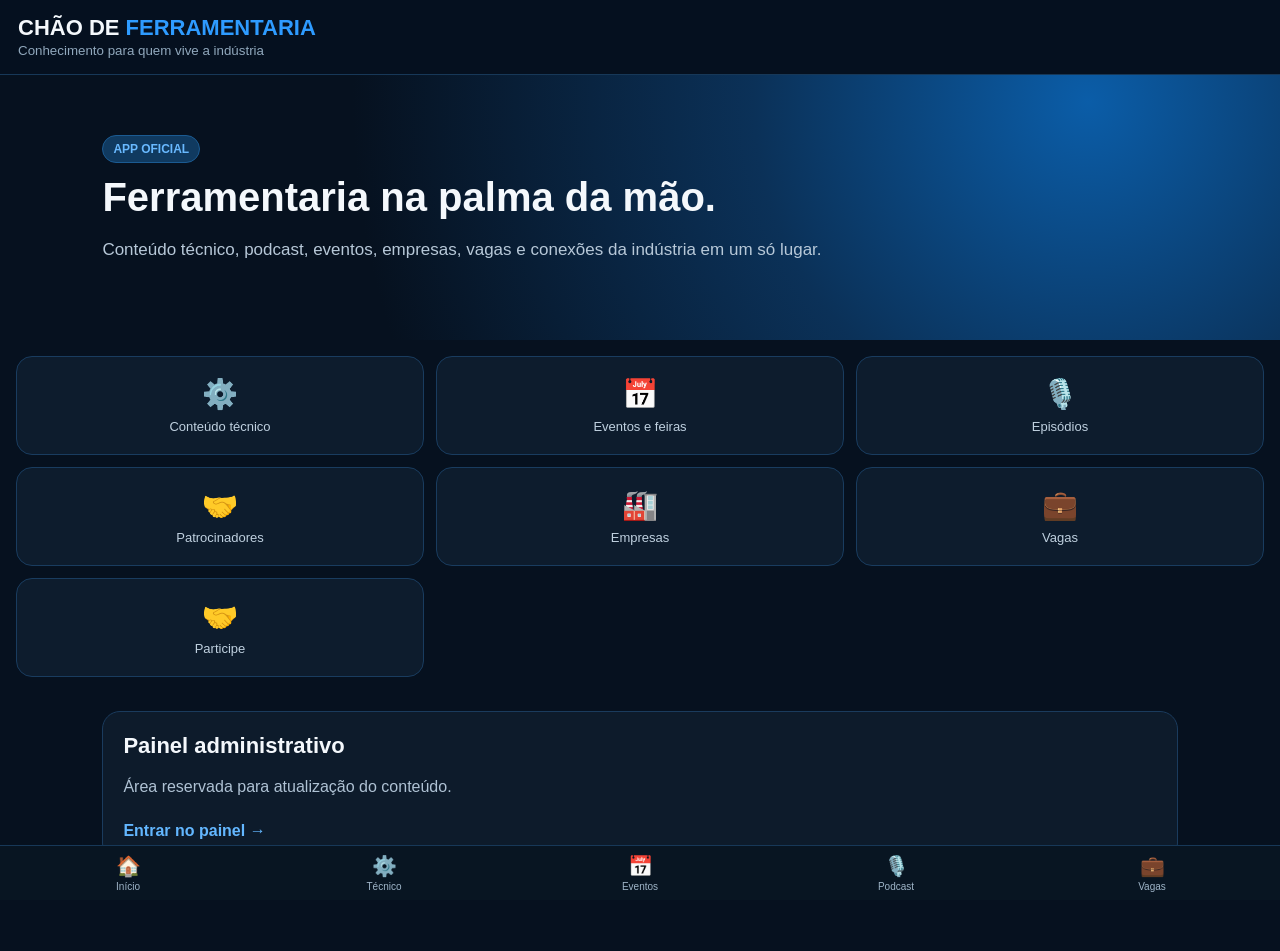
<file: index.html>
<!doctype html><html lang="pt-BR"><head><meta charset="utf-8"><meta name="viewport" content="width=device-width,initial-scale=1"><meta name="theme-color" content="#0b5da8"><link rel="stylesheet" href="style.css"><link rel="manifest" href="manifest.webmanifest"><title>Chão de Ferramentaria</title></head><body>
<header class="topbar"><div class="brand">CHÃO DE <span>FERRAMENTARIA</span></div><small>Conhecimento para quem vive a indústria</small></header>
<section class="hero"><span class="pill">APP OFICIAL</span><h1>Ferramentaria na palma da mão.</h1><p>Conteúdo técnico, podcast, eventos, empresas, vagas e conexões da indústria em um só lugar.</p></section>
<section class="quick-grid">
<a class="quick" href="tecnico.html">⚙️<span>Conteúdo técnico</span></a>
<a class="quick" href="eventos.html">📅<span>Eventos e feiras</span></a>
<a class="quick" href="episodios.html">🎙️<span>Episódios</span></a>
<a class="quick" href="parceiros.html">🤝<span>Patrocinadores</span></a>
<a class="quick" href="empresas.html">🏭<span>Empresas</span></a>
<a class="quick" href="vagas.html">💼<span>Vagas</span></a>
  <a class="quick" href="participe.html">🤝<span>Participe</span></a>
</section>
<div id="home-latest"></div>
<section class="section"><div class="card"><h3>Painel administrativo</h3><p>Área reservada para atualização do conteúdo.</p><a class="link" href="admin.html">Entrar no painel →</a></div></section>

<nav class="bottom-nav">
  <a href="index.html"><div>🏠</div><span>Início</span></a>
  <a href="tecnico.html"><div>⚙️</div><span>Técnico</span></a>
  <a href="eventos.html"><div>📅</div><span>Eventos</span></a>
  <a href="episodios.html"><div>🎙️</div><span>Podcast</span></a>
  <a href="vagas.html"><div>💼</div><span>Vagas</span></a>
</nav>

<script src="config.js"></script><script src="app.js"></script></body></html>
</file>
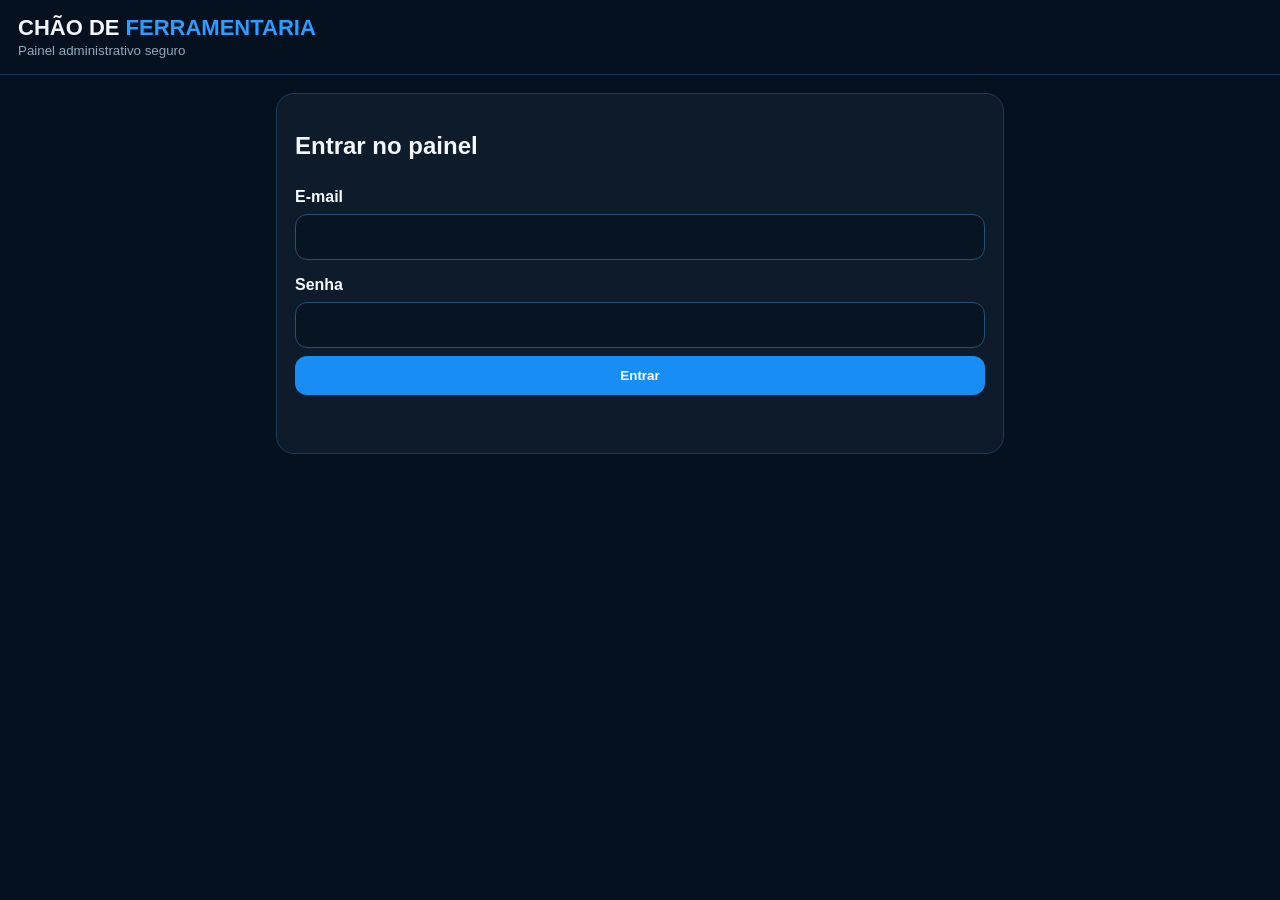
<file: admin.html>
<!doctype html><html lang="pt-BR"><head><meta charset="utf-8"><meta name="viewport" content="width=device-width,initial-scale=1"><link rel="stylesheet" href="style.css"><title>Admin | Chão de Ferramentaria</title></head><body>
<header class="topbar"><div class="brand">CHÃO DE <span>FERRAMENTARIA</span></div><small>Painel administrativo seguro</small></header>
<main id="loginView" class="admin-shell"><section class="admin-card"><h1>Entrar no painel</h1><form id="loginForm" class="admin-form"><label>E-mail</label><input id="email" type="email" required><label>Senha</label><input id="password" type="password" required><button class="primary-btn full" type="submit">Entrar</button><p id="loginStatus" class="muted"></p></form></section></main>
<main id="adminView" class="admin-shell" style="display:none"><section class="admin-header-card"><div><h1>Painel administrativo</h1><p class="muted">Publique diretamente pelo celular.</p></div><button id="logoutBtn" class="secondary-btn">Sair</button></section>
<section class="admin-tabs-wrap"><div class="admin-tabs">
<button class="tab active" data-type="tecnico">Técnico</button><button class="tab" data-type="eventos">Eventos</button><button class="tab" data-type="episodios">Episódios</button><button class="tab" data-type="parceiros">Patrocinadores</button><button class="tab" data-type="empresas">Empresas</button><button class="tab" data-type="vagas">Vagas</button><button class="tab" data-type="participacoes">Participações</button>
</div></section>
<section class="admin-card"><form id="contentForm" class="admin-form"><label>Título</label><input id="titulo" required maxlength="120"><label>Descrição</label><textarea id="descricao" rows="6" required></textarea><label>Link opcional</label><input id="link" type="url" placeholder="https://..."><label>Data opcional</label><input id="data" type="date"><button class="primary-btn full" type="submit">Publicar</button><p id="status" class="muted"></p></form></section>
<section><h2>Conteúdos publicados</h2><div id="admin-list" class="cards"></div></section></main>
<script src="config.js"></script><script src="admin.js"></script></body></html>
</file>
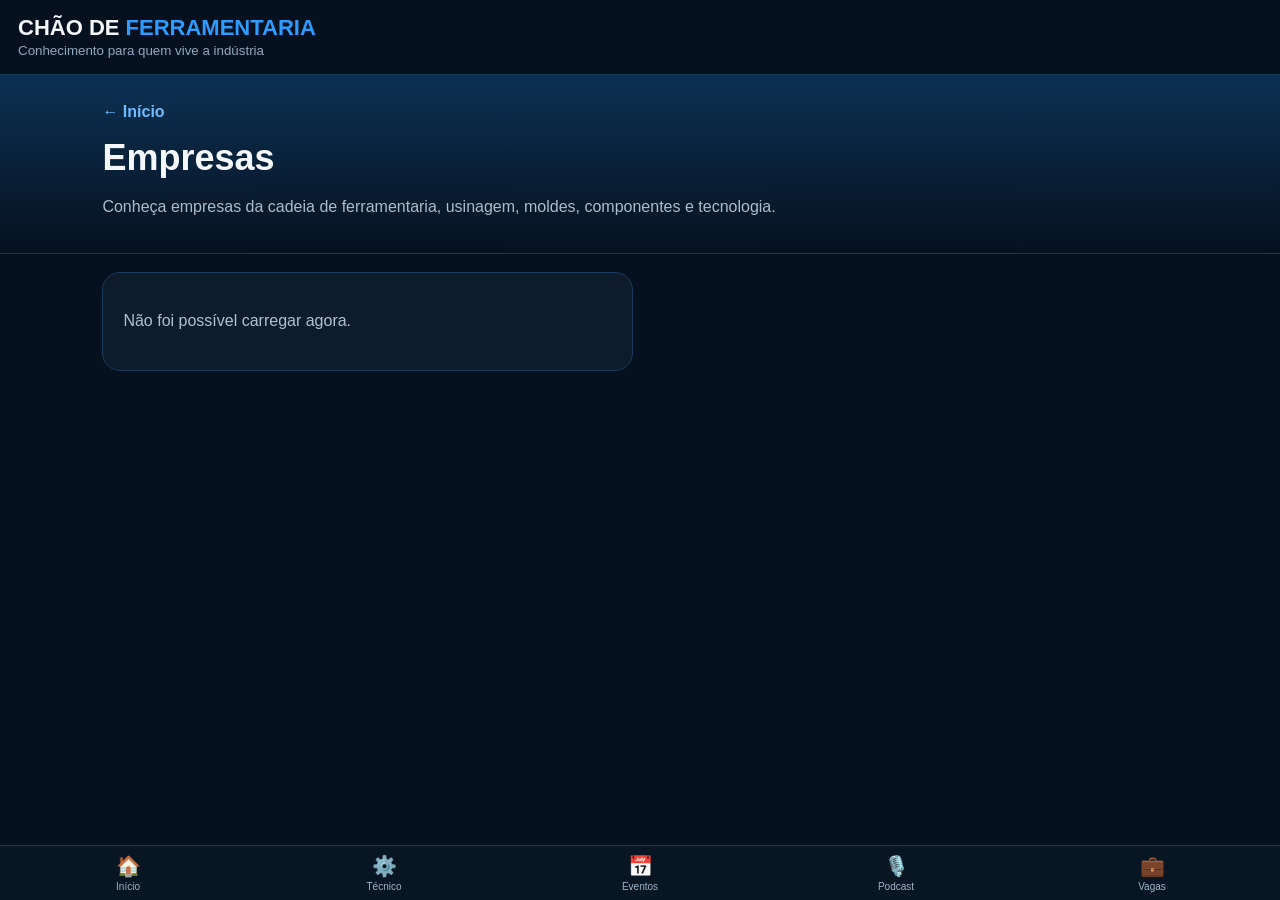
<file: empresas.html>
<!doctype html><html lang="pt-BR"><head><meta charset="utf-8"><meta name="viewport" content="width=device-width,initial-scale=1"><meta name="theme-color" content="#0b5da8"><link rel="stylesheet" href="style.css"><title>Empresas | Chão de Ferramentaria</title></head><body data-section="empresas">
<header class="topbar"><div class="brand">CHÃO DE <span>FERRAMENTARIA</span></div><small>Conhecimento para quem vive a indústria</small></header>
<section class="page-hero"><a class="back-link" href="index.html">← Início</a><h1>Empresas</h1><p>Conheça empresas da cadeia de ferramentaria, usinagem, moldes, componentes e tecnologia.</p></section>
<section class="section"><div id="content-list" class="cards"><div class="card"><p class="empty">Carregando...</p></div></div></section>

<nav class="bottom-nav">
  <a href="index.html"><div>🏠</div><span>Início</span></a>
  <a href="tecnico.html"><div>⚙️</div><span>Técnico</span></a>
  <a href="eventos.html"><div>📅</div><span>Eventos</span></a>
  <a href="episodios.html"><div>🎙️</div><span>Podcast</span></a>
  <a href="vagas.html"><div>💼</div><span>Vagas</span></a>
</nav>
<script src="config.js"></script><script src="app.js"></script>
<script>document.querySelectorAll('.bottom-nav a').forEach(a=>{if(a.getAttribute('href')==='empresas.html')a.classList.add('active')});</script></body></html>
</file>
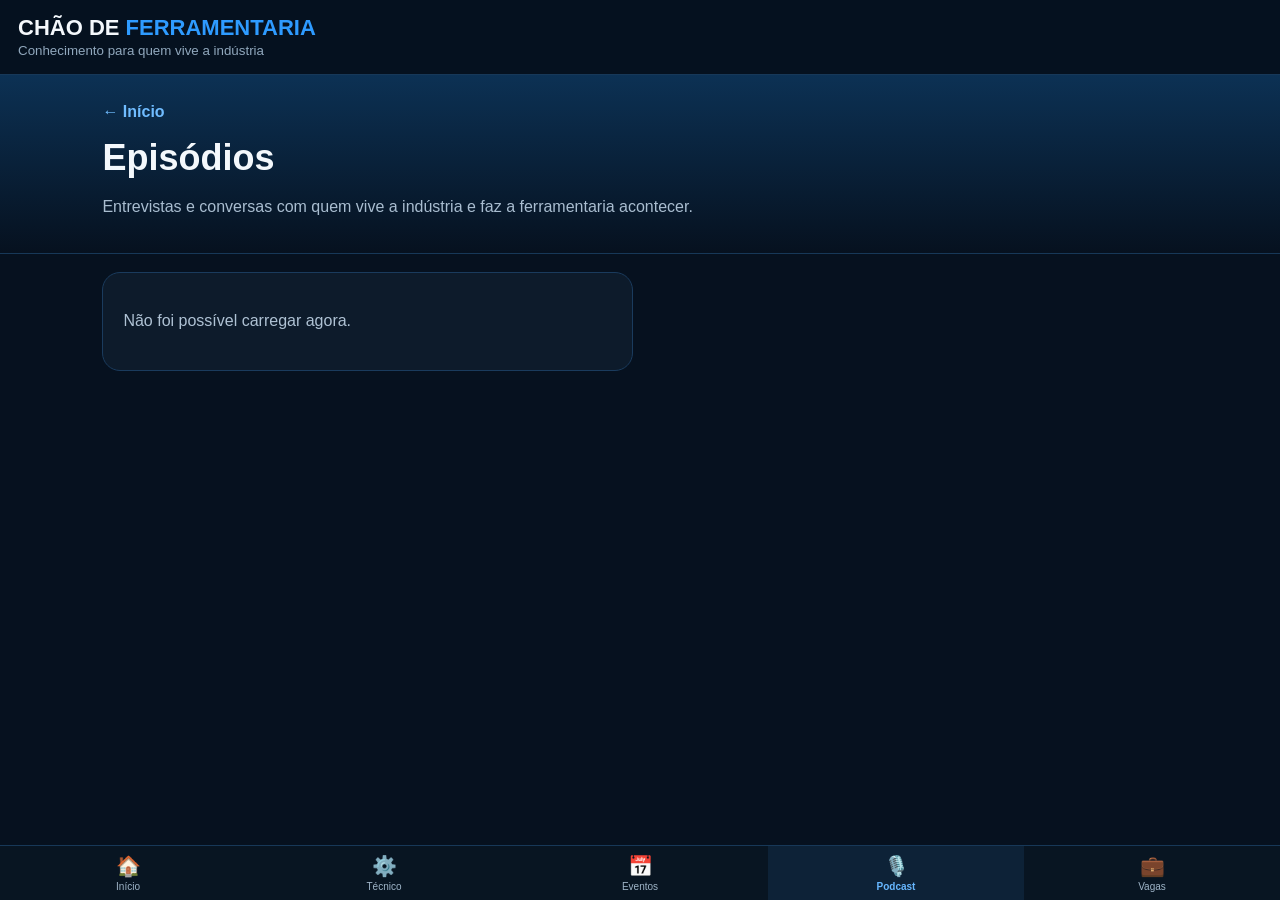
<file: episodios.html>
<!doctype html><html lang="pt-BR"><head><meta charset="utf-8"><meta name="viewport" content="width=device-width,initial-scale=1"><meta name="theme-color" content="#0b5da8"><link rel="stylesheet" href="style.css"><title>Episódios | Chão de Ferramentaria</title></head><body data-section="episodios">
<header class="topbar"><div class="brand">CHÃO DE <span>FERRAMENTARIA</span></div><small>Conhecimento para quem vive a indústria</small></header>
<section class="page-hero"><a class="back-link" href="index.html">← Início</a><h1>Episódios</h1><p>Entrevistas e conversas com quem vive a indústria e faz a ferramentaria acontecer.</p></section>
<section class="section"><div id="content-list" class="cards"><div class="card"><p class="empty">Carregando...</p></div></div></section>

<nav class="bottom-nav">
  <a href="index.html"><div>🏠</div><span>Início</span></a>
  <a href="tecnico.html"><div>⚙️</div><span>Técnico</span></a>
  <a href="eventos.html"><div>📅</div><span>Eventos</span></a>
  <a href="episodios.html"><div>🎙️</div><span>Podcast</span></a>
  <a href="vagas.html"><div>💼</div><span>Vagas</span></a>
</nav>
<script src="config.js"></script><script src="app.js"></script>
<script>document.querySelectorAll('.bottom-nav a').forEach(a=>{if(a.getAttribute('href')==='episodios.html')a.classList.add('active')});</script></body></html>
</file>
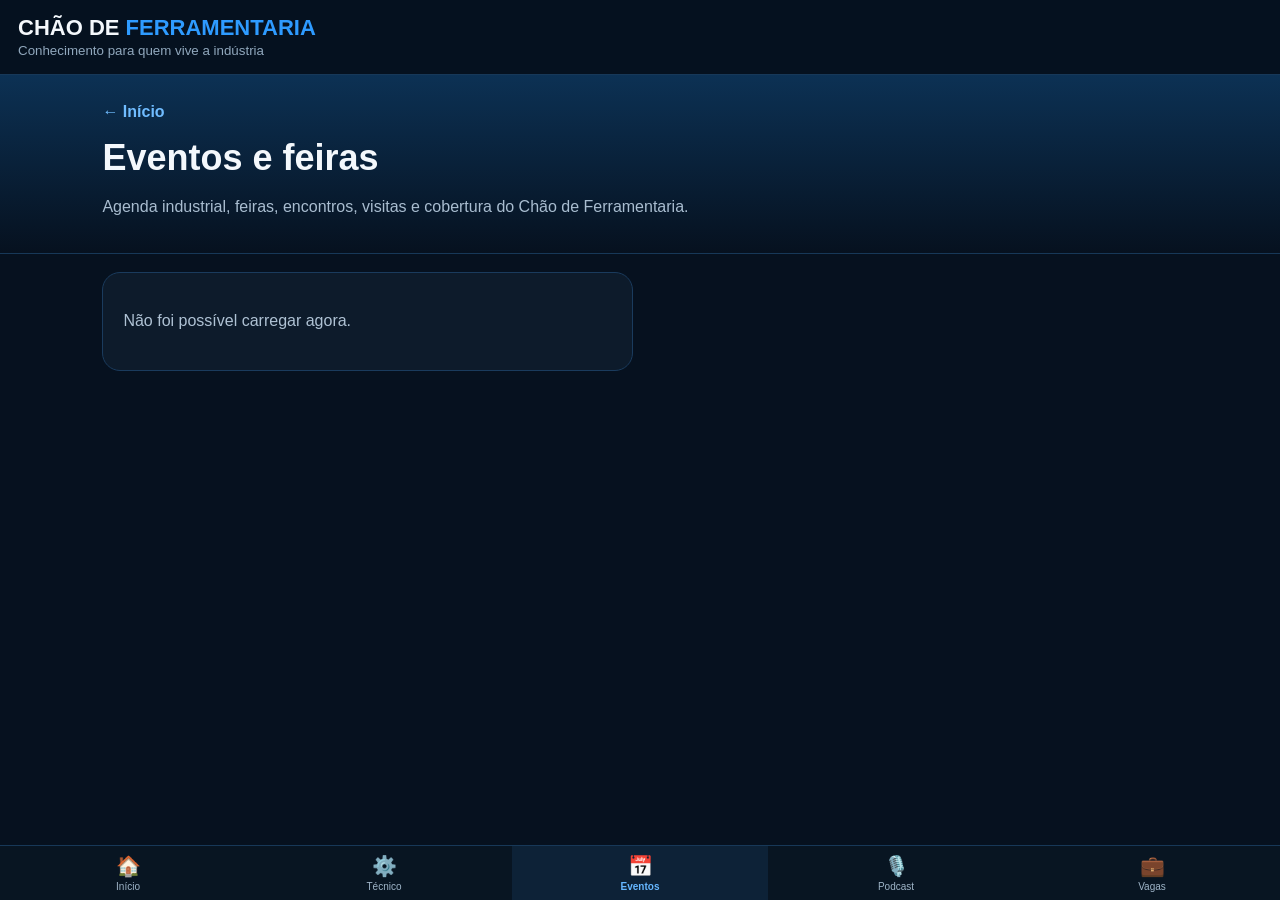
<file: eventos.html>
<!doctype html><html lang="pt-BR"><head><meta charset="utf-8"><meta name="viewport" content="width=device-width,initial-scale=1"><meta name="theme-color" content="#0b5da8"><link rel="stylesheet" href="style.css"><title>Eventos e feiras | Chão de Ferramentaria</title></head><body data-section="eventos">
<header class="topbar"><div class="brand">CHÃO DE <span>FERRAMENTARIA</span></div><small>Conhecimento para quem vive a indústria</small></header>
<section class="page-hero"><a class="back-link" href="index.html">← Início</a><h1>Eventos e feiras</h1><p>Agenda industrial, feiras, encontros, visitas e cobertura do Chão de Ferramentaria.</p></section>
<section class="section"><div id="content-list" class="cards"><div class="card"><p class="empty">Carregando...</p></div></div></section>

<nav class="bottom-nav">
  <a href="index.html"><div>🏠</div><span>Início</span></a>
  <a href="tecnico.html"><div>⚙️</div><span>Técnico</span></a>
  <a href="eventos.html"><div>📅</div><span>Eventos</span></a>
  <a href="episodios.html"><div>🎙️</div><span>Podcast</span></a>
  <a href="vagas.html"><div>💼</div><span>Vagas</span></a>
</nav>
<script src="config.js"></script><script src="app.js"></script>
<script>document.querySelectorAll('.bottom-nav a').forEach(a=>{if(a.getAttribute('href')==='eventos.html')a.classList.add('active')});</script></body></html>
</file>
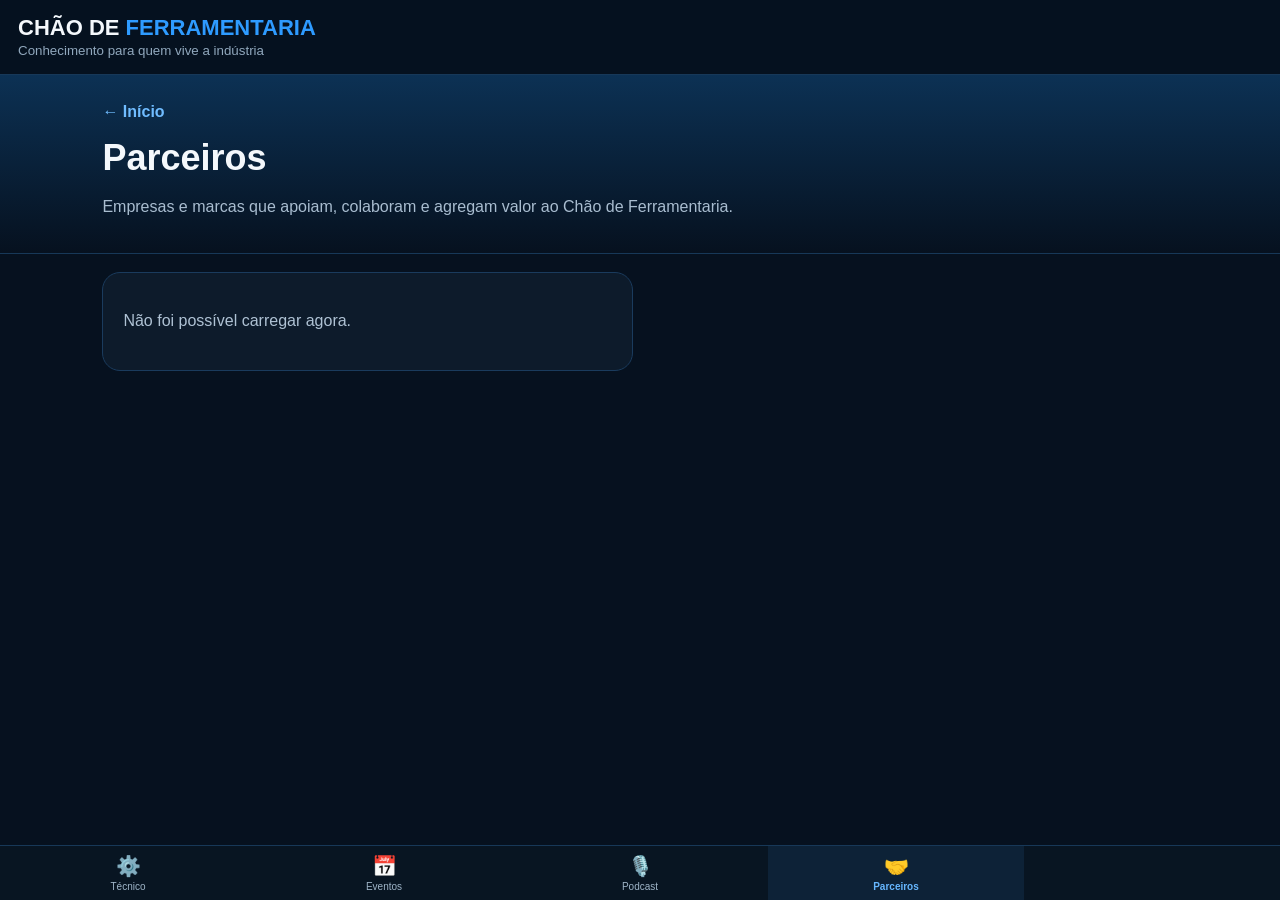
<file: parceiros.html>
<!doctype html><html lang="pt-BR"><head><meta charset="utf-8"><meta name="viewport" content="width=device-width,initial-scale=1"><meta name="theme-color" content="#0b5da8"><link rel="stylesheet" href="style.css"><title>Parceiros | Chão de Ferramentaria</title></head><body data-section="parceiros">
<header class="topbar"><div class="brand">CHÃO DE <span>FERRAMENTARIA</span></div><small>Conhecimento para quem vive a indústria</small></header>
<section class="page-hero"><a class="back-link" href="index.html">← Início</a><h1>Parceiros</h1><p>Empresas e marcas que apoiam, colaboram e agregam valor ao Chão de Ferramentaria.</p></section>
<section class="section"><div id="content-list" class="cards"><div class="card"><p class="empty">Carregando...</p></div></div></section>

<nav class="bottom-nav">
  <a href="tecnico.html"><div>⚙️</div><span>Técnico</span></a>
  <a href="eventos.html"><div>📅</div><span>Eventos</span></a>
  <a href="episodios.html"><div>🎙️</div><span>Podcast</span></a>
  <a href="parceiros.html"><div>🤝</div><span>Parceiros</span></a>
</nav>

<script src="config.js"></script><script src="app.js"></script>
<script>document.querySelectorAll('.bottom-nav a').forEach(a=>{if(a.getAttribute('href')==='parceiros.html')a.classList.add('active')});</script>
</body></html>
</file>
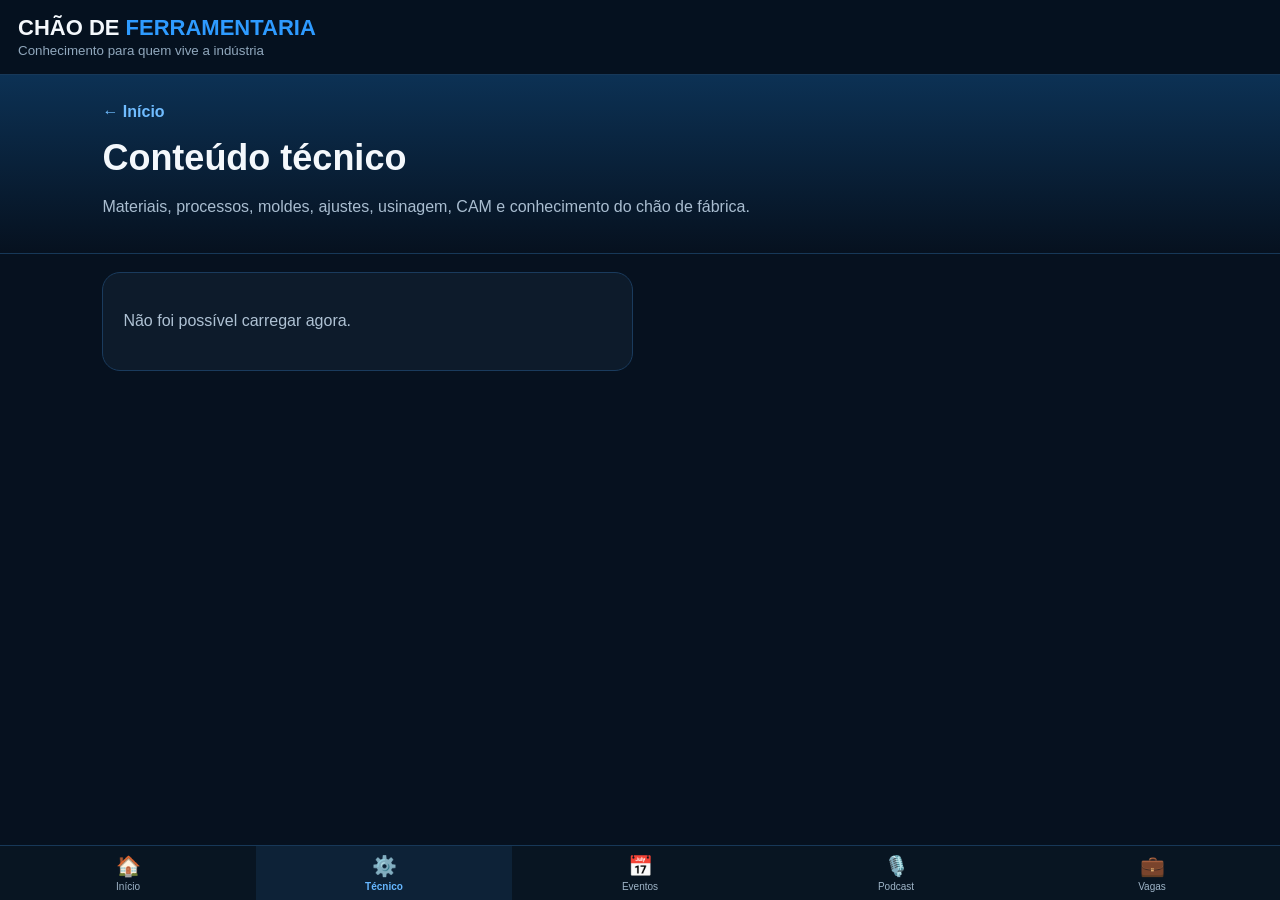
<file: tecnico.html>
<!doctype html><html lang="pt-BR"><head><meta charset="utf-8"><meta name="viewport" content="width=device-width,initial-scale=1"><meta name="theme-color" content="#0b5da8"><link rel="stylesheet" href="style.css"><title>Conteúdo técnico | Chão de Ferramentaria</title></head><body data-section="tecnico">
<header class="topbar"><div class="brand">CHÃO DE <span>FERRAMENTARIA</span></div><small>Conhecimento para quem vive a indústria</small></header>
<section class="page-hero"><a class="back-link" href="index.html">← Início</a><h1>Conteúdo técnico</h1><p>Materiais, processos, moldes, ajustes, usinagem, CAM e conhecimento do chão de fábrica.</p></section>
<section class="section"><div id="content-list" class="cards"><div class="card"><p class="empty">Carregando...</p></div></div></section>

<nav class="bottom-nav">
  <a href="index.html"><div>🏠</div><span>Início</span></a>
  <a href="tecnico.html"><div>⚙️</div><span>Técnico</span></a>
  <a href="eventos.html"><div>📅</div><span>Eventos</span></a>
  <a href="episodios.html"><div>🎙️</div><span>Podcast</span></a>
  <a href="vagas.html"><div>💼</div><span>Vagas</span></a>
</nav>
<script src="config.js"></script><script src="app.js"></script>
<script>document.querySelectorAll('.bottom-nav a').forEach(a=>{if(a.getAttribute('href')==='tecnico.html')a.classList.add('active')});</script></body></html>
</file>
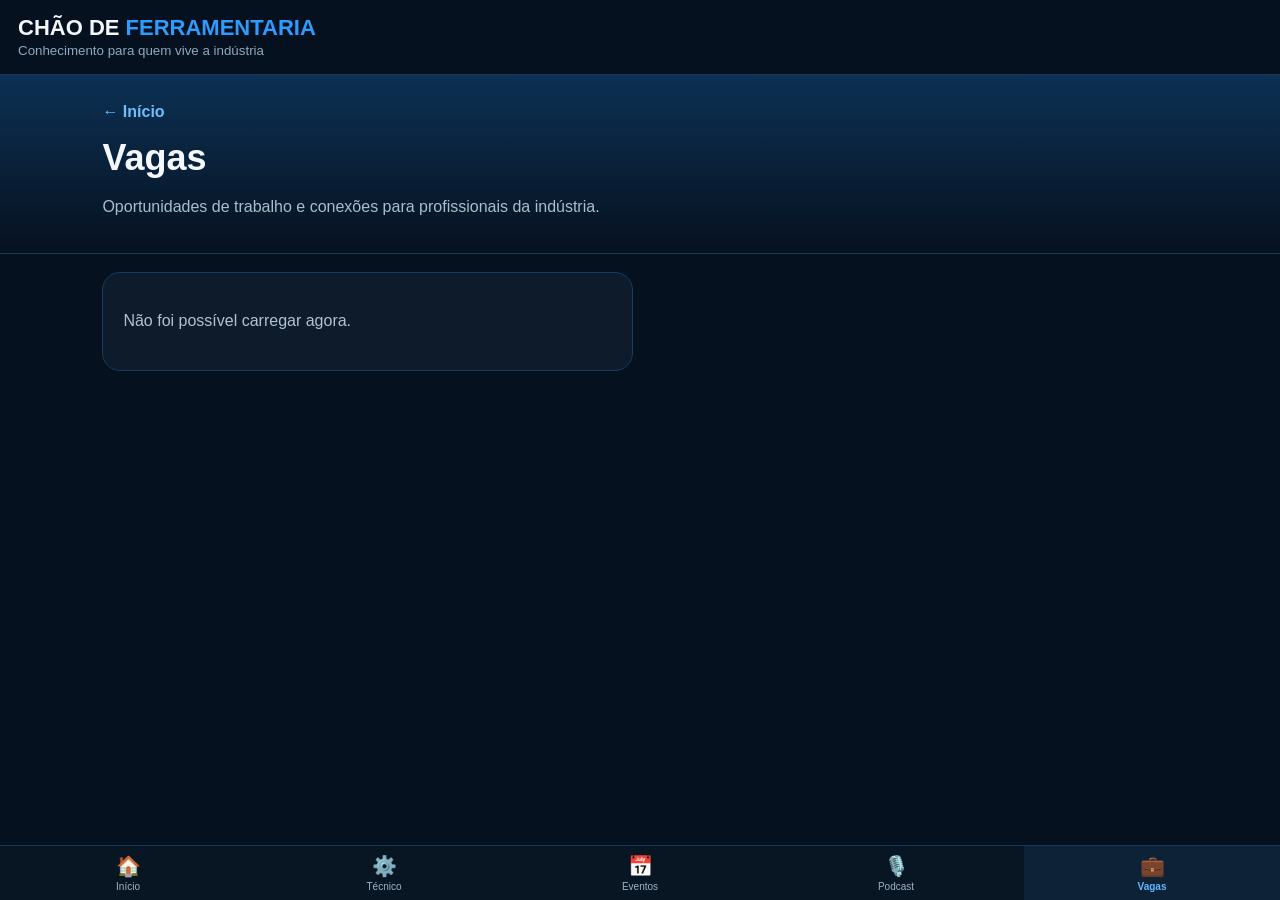
<file: vagas.html>
<!doctype html><html lang="pt-BR"><head><meta charset="utf-8"><meta name="viewport" content="width=device-width,initial-scale=1"><meta name="theme-color" content="#0b5da8"><link rel="stylesheet" href="style.css"><title>Vagas | Chão de Ferramentaria</title></head><body data-section="vagas">
<header class="topbar"><div class="brand">CHÃO DE <span>FERRAMENTARIA</span></div><small>Conhecimento para quem vive a indústria</small></header>
<section class="page-hero"><a class="back-link" href="index.html">← Início</a><h1>Vagas</h1><p>Oportunidades de trabalho e conexões para profissionais da indústria.</p></section>
<section class="section"><div id="content-list" class="cards"><div class="card"><p class="empty">Carregando...</p></div></div></section>

<nav class="bottom-nav">
  <a href="index.html"><div>🏠</div><span>Início</span></a>
  <a href="tecnico.html"><div>⚙️</div><span>Técnico</span></a>
  <a href="eventos.html"><div>📅</div><span>Eventos</span></a>
  <a href="episodios.html"><div>🎙️</div><span>Podcast</span></a>
  <a href="vagas.html"><div>💼</div><span>Vagas</span></a>
</nav>
<script src="config.js"></script><script src="app.js"></script>
<script>document.querySelectorAll('.bottom-nav a').forEach(a=>{if(a.getAttribute('href')==='vagas.html')a.classList.add('active')});</script></body></html>
</file>
<file: style.css>
*{box-sizing:border-box}
html{scroll-behavior:smooth}
body{margin:0;background:#06111f;color:#f4f8fc;font-family:Arial,Helvetica,sans-serif;padding-bottom:82px}
a{color:inherit}
.topbar{position:sticky;top:0;z-index:30;padding:15px 18px;background:rgba(6,17,31,.97);border-bottom:1px solid #173858}
.brand{font-weight:800;font-size:22px}.brand span{color:#2e9bff}.topbar small,.muted{color:#91a8bd}
.hero{padding:42px 20px;background:radial-gradient(circle at 85% 10%,#0b5da8 0,#0b3158 30%,#06111f 66%)}
.hero h1{font-size:40px;line-height:1.04;margin:14px 0}.hero p{color:#b7c8d8;font-size:17px;line-height:1.6}
.pill,.tag{display:inline-block;background:#103a60;color:#69b9ff;border:1px solid #1b5b92;border-radius:999px;padding:6px 10px;font-size:12px;font-weight:700}
.quick-grid{display:grid;grid-template-columns:repeat(2,1fr);gap:12px;padding:16px}
.quick{display:block;background:#0d1c2d;color:#fff;border:1px solid #193c5f;border-radius:16px;padding:20px 10px;text-align:center;text-decoration:none;font-size:29px}
.quick span{display:block;font-size:13px;margin-top:8px;color:#bfd0df}
.section{padding:18px 16px 8px}.section h2{font-size:27px;margin:8px 0 14px}.section-head{display:flex;justify-content:space-between;align-items:center;gap:12px}
.cards{display:grid;gap:14px}.card{background:#0d1b2b;border:1px solid #1a3b5d;border-radius:18px;padding:20px;overflow-wrap:anywhere}
.card h3{font-size:22px;line-height:1.25;margin:0 0 12px}.card p{color:#afc2d4;line-height:1.55;font-size:16px}
.date{color:#70bcff;margin-bottom:8px}.link{color:#63b7ff;text-decoration:none;font-weight:700;display:inline-block;margin-top:6px}
.page-hero{padding:28px 18px 18px;background:linear-gradient(180deg,#0c3154 0,#06111f 100%);border-bottom:1px solid #173858}
.page-hero h1{font-size:36px;margin:6px 0}.page-hero p{color:#a9bdd0;line-height:1.5}.back-link{display:inline-block;margin-bottom:10px;color:#70bcff;text-decoration:none;font-weight:700}
.empty{color:#a9bdd0}
.sponsor-feature{background:linear-gradient(135deg,#0d2237,#103a60);border:1px solid #2b6596;box-shadow:0 10px 28px rgba(0,0,0,.18)}
.sponsor-feature h3{font-size:24px}.sponsor-label{display:inline-block;margin-bottom:10px;padding:5px 10px;border-radius:999px;background:#188ef4;color:#fff;font-size:11px;font-weight:800}
.company-card,.job-card{position:relative}
.job-badge{display:inline-block;padding:5px 9px;border-radius:999px;background:#123d2c;color:#9af0c3;border:1px solid #246b4f;font-size:11px;font-weight:700}
.bottom-nav{position:fixed;bottom:0;left:0;right:0;display:grid;grid-template-columns:repeat(5,1fr);background:#081522;border-top:1px solid #173858;z-index:40}
.bottom-nav a{color:#dbe8f3;text-decoration:none;text-align:center;padding:8px 2px;font-size:20px}.bottom-nav span{display:block;font-size:10px;margin-top:3px;color:#9fb5c8}
.bottom-nav a.active{background:#0d2237}.bottom-nav a.active span{color:#66b7ff;font-weight:700}
.admin-shell{max-width:760px;margin:0 auto;padding:18px 16px 90px}
.admin-card,.admin-header-card{background:#0d1b2b;border:1px solid #1a3b5d;border-radius:18px;padding:18px;margin-bottom:16px}
.admin-header-card{display:flex;align-items:flex-start;justify-content:space-between;gap:16px}.admin-tabs-wrap{overflow-x:auto;margin:0 0 16px;padding-bottom:4px}
.admin-tabs{display:flex;gap:8px;min-width:max-content}.tab{appearance:none;border:1px solid #1a3b5d;background:#0d1b2b;color:#dce8f3;padding:10px 14px;border-radius:999px;font-weight:700;font-size:14px}
.tab.active{background:#188ef4;color:#fff;border-color:#188ef4}.admin-form{display:flex;flex-direction:column;gap:8px}.admin-form label{font-weight:700;margin-top:8px}
.admin-form input,.admin-form textarea{width:100%;background:#071422;border:1px solid #255077;color:#fff;border-radius:12px;padding:13px 14px;font-size:16px}
.admin-form textarea{resize:vertical;min-height:150px}.primary-btn,.secondary-btn,.danger-btn{appearance:none;border-radius:12px;padding:12px 16px;font-weight:700;text-decoration:none}
.primary-btn{border:0;background:#188ef4;color:#fff}.secondary-btn{border:1px solid #2d6b9f;color:#dfefff;background:transparent}.danger-btn{border:0;background:#7d2431;color:#fff}.full{width:100%}
@media(min-width:760px){.quick-grid{grid-template-columns:repeat(3,1fr)}.cards{grid-template-columns:repeat(2,1fr)}.hero{padding:60px 8vw}.section,.page-hero{padding-left:8vw;padding-right:8vw}}
/* PARTICIPE */

.participe-page {
  padding: 24px 18px 120px;
}

.participe-page h1 {
  font-size: 2rem;
  margin-bottom: 10px;
}

.participe-page > p {
  color: #9fb4c8;
  line-height: 1.5;
  margin-bottom: 24px;
}

.participacao-card {
  background: #0d2236;
  border: 1px solid #214566;
  border-radius: 20px;
  padding: 22px;
  margin-bottom: 18px;
}

.participacao-card h2 {
  margin: 0 0 18px;
  font-size: 1.45rem;
}

.participacao-card input,
.participacao-card textarea {
  width: 100%;
  box-sizing: border-box;
  background: #071421;
  color: #fff;
  border: 1px solid #2c5f87;
  border-radius: 12px;
  padding: 14px;
  margin-bottom: 12px;
  font-size: 16px;
  outline: none;
}

.participacao-card textarea {
  min-height: 110px;
  resize: vertical;
}

.participacao-card input:focus,
.participacao-card textarea:focus {
  border-color: #1998f2;
}

.participacao-card button {
  width: 100%;
  border: 0;
  border-radius: 12px;
  padding: 14px;
  background: #1998f2;
  color: #fff;
  font-weight: 700;
  font-size: 16px;
  cursor: pointer;
}
</file>
